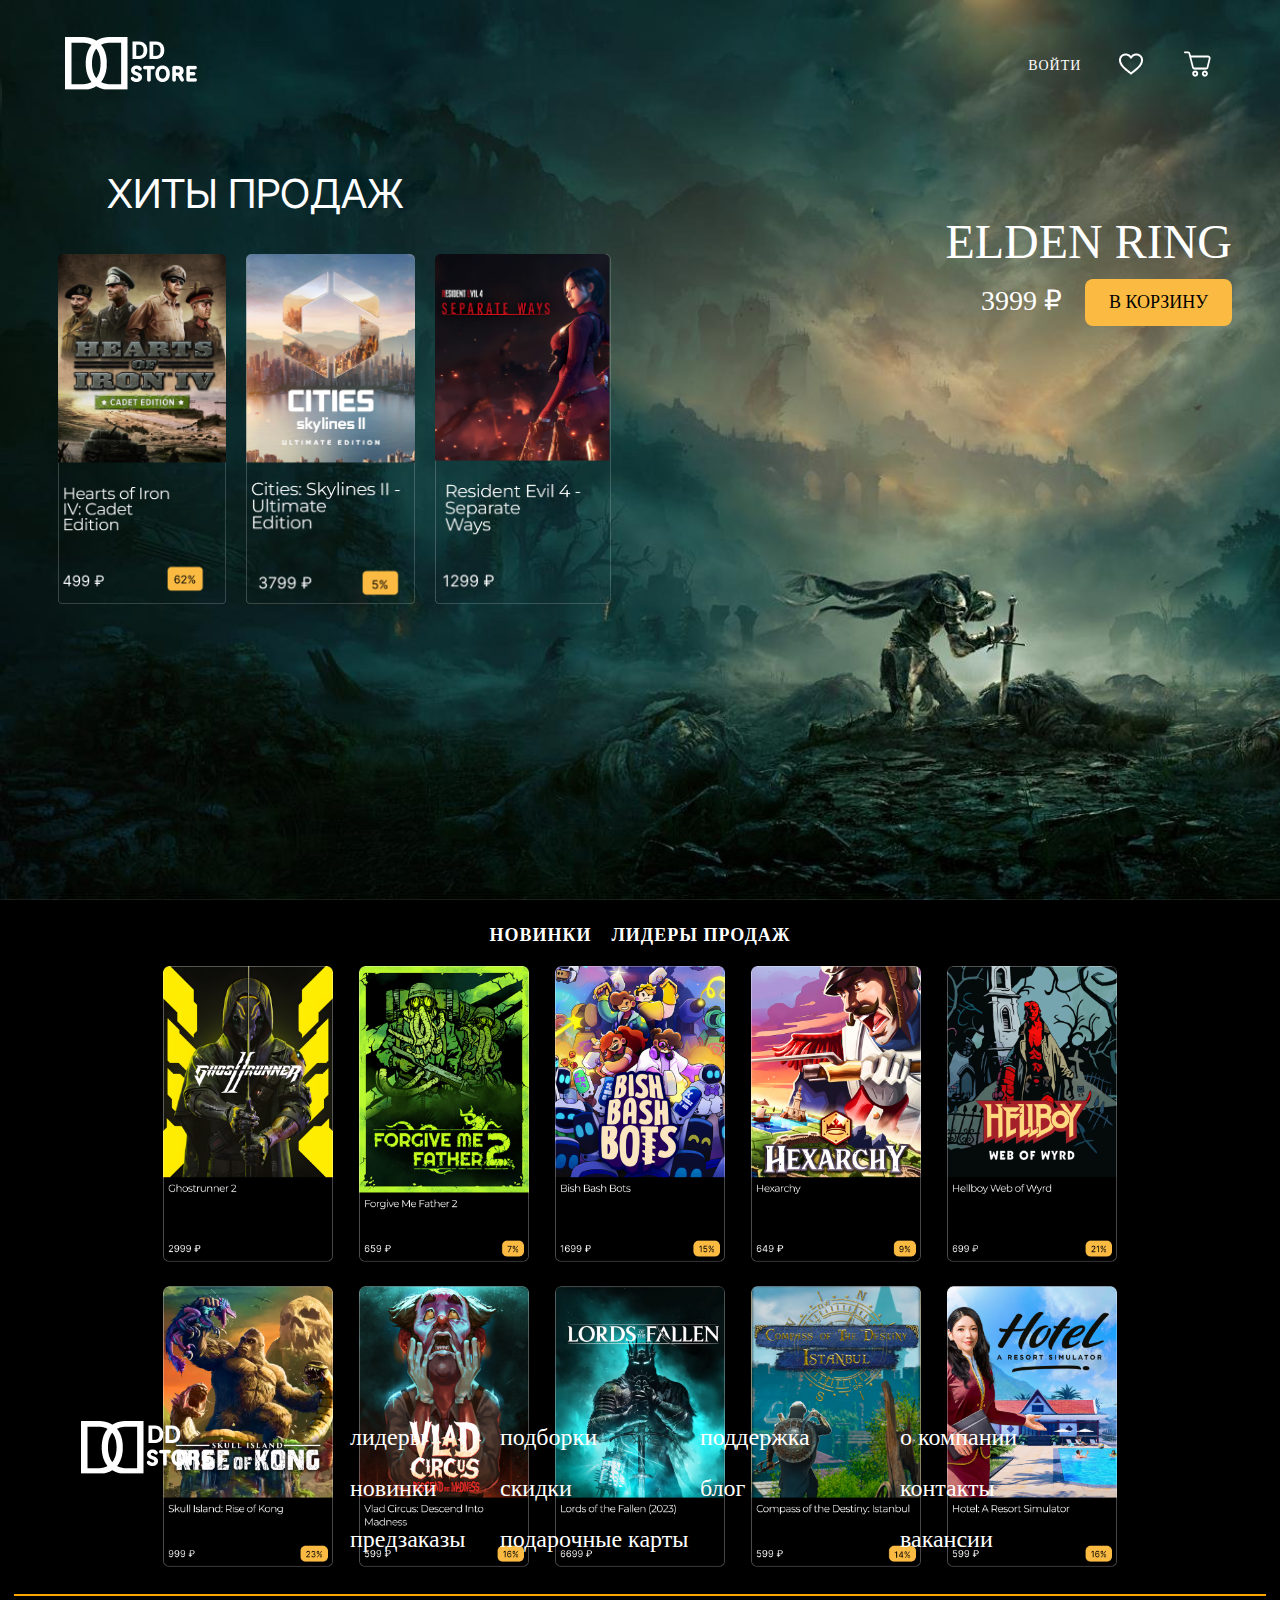
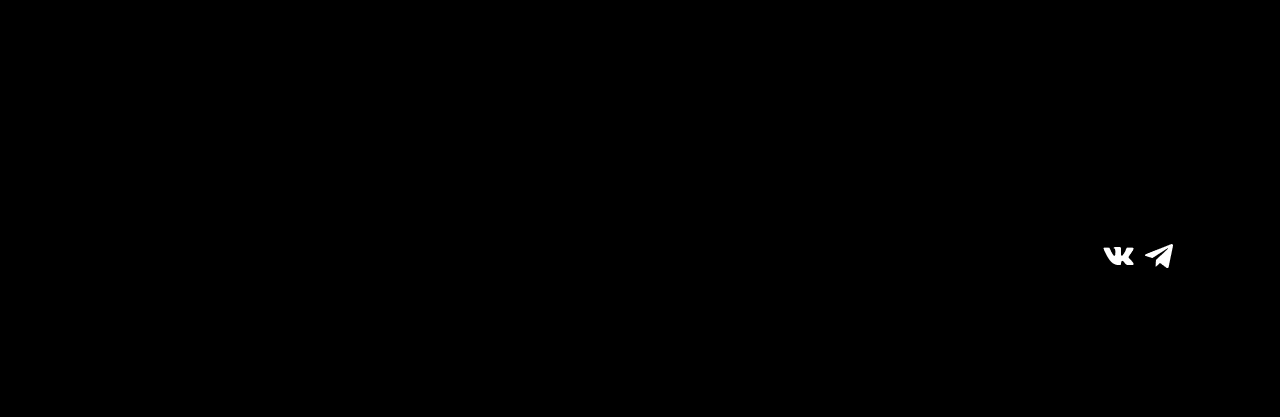
<file: index.html>
<!DOCTYPE html>
<html lang="en">
<head>
    <link rel="preconnect" href="https://fonts.googleapis.com">
    <link rel="preconnect" href="https://fonts.gstatic.com" crossorigin>
    <link href="https://fonts.googleapis.com/css2?family=Inter&display=swap" rel="stylesheet">
    <link rel="stylesheet" href="style.css">
    <meta charset="UTF-8">
    <meta name="viewport" content="width=device-width, initial-scale=1.0">
    <title>Document</title>
</head>
<body>   
    <div class="header">
        <div class="container">
            <div class="header-line">
                <div class="header-logo">
                    <img src="logo.png" alt="logo">
                </div>
                <!--<div class="katalog">
                    <a class="nav-item" href="@">Каталог игр</a>
                </div>-->

                <div class="enter">
                    <a class="nav-item" href="Enter.html">Войти</a>
                </div>

                <div class="like">
                    <a class="nav-item" href="#">
                        <img src="Serdce.png" alt="">
                    </a>
                </div>

                <div class="korzina">
                    <a class="nav-item" href="#">
                        <img src="Korzina.png" alt="">
                    </a>
                </div>
            </div>


            <div class="header-down">
                <div class="header-tittle">
                    Хиты продаж
                </div>

                <div class="fotos">
                    <img src="HOI.png" class="hoi" alt="">
                </div>

                <div class="fotos">
                    <img src="city.png" class="re4" alt="">
                </div>

                <div class="fotos">
                    <img src="re4.png" class="city" alt="">
                </div>

                <div class="header-subtittle">
                    Elden ring
                </div>

                <div class="header-btm">
                    <a href="#" class="header-buttom">В корзину</a>
                </div>

                <div class="cennic">
                    3999 ₽
                </div>
            </div>
        </div>
    </div>
    <div class="baza">
        <div class="container1">
            <div class="nazvanie">
                <div class="nazvanie1">
                    <a class="nav-item1" href="index — копия.html"><strong>новинки</strong></a> 
                </div>
                <div class="nazvanie2">
                    <a class="nav-item1" href="index — копия — копия.html"><strong>лидеры продаж</strong></a> 
                </div>
            </div>

            <div class="fotki-top">
                <div class="fotki1">
                    <img src="pic1.png" class="games" alt="">
                </div>
                <div class="fotki2">
                    <img src="pic2.png" class="games" alt="">
                </div>
                <div class="fotki3">
                    <img src="pic3.png" class="games" alt="">
                </div>
                <div class="fotki4">
                    <img src="pic4.png" class="games" alt="">
                </div>
                <div class="fotki5">
                    <img src="pic5.png" class="games" alt="">
                </div>
            </div>

            <div class="fotki-niz">
                <div class="fotki6">
                    <img src="pic6.png" class="games" alt="">
                </div>
                <div class="fotki7">
                    <img src="pic7.png" class="games" alt="">
                </div>
                <div class="fotki8">
                    <img src="pic8.png" class="games" alt="">
                </div>
                <div class="fotki9">
                    <img src="pic9.png" class="games" alt="">
                </div>
                <div class="fotki10">
                    <img src="pic10.png" class="games" alt="">
                </div>
            </div>
        </div>
        <div class="line">
            <hr color="orange" width="1250px" height="8px">
        </div>
    </div>

    <div class="konec">
        <div class="container2">
            <div class="niz-strochka">
                <div class="niz-logo">
                    <img src="logo.png" alt="logo">
                </div>
                <div class="slova">
                    <div class="slova1">
                        <p>лидеры</p> 
                        <p>новинки</p>
                        <p>предзаказы</p>
                    </div>
                    <div class="slova2">
                        <p>подборки</p> 
                        <p>скидки</p> 
                        <p>подарочные карты</p> 
                    </div>
                    <div class="slova3">
                        <p>поддержка</p> 
                        <p>блог</p>
                    </div>
                    <div class="slova4">
                        <p>о компании</p> 
                        <p>контакты</p> 
                        <p>вакансии</p>
                    </div>
                    <div class="slova5">
                        <p style="color: rgb(0, 0, 0);">djgdgjd</p>
                        <p style="color: rgb(0, 0, 0);">jdfdjf</p>
                        <p style="color: rgb(0, 0, 0);">djfdjnj</p>
                    </div>
                </div>
                <div class="ikonki">
                    <div class="vk">
                        <a class="soc" href="https://vk.com/id619014980"><img src="vk.png" class="vkk" alt="vk"></a>
                    </div>
                    <div class="telega">
                        <a class="soc" href="https://web.telegram.org/k/#@nbkmnwtf"><img src="telega.png" class="telegram" alt="tel"></a>
                    </div>
                </div>
            </div>
        </div>
    </div>
</body>
</html>
</file>
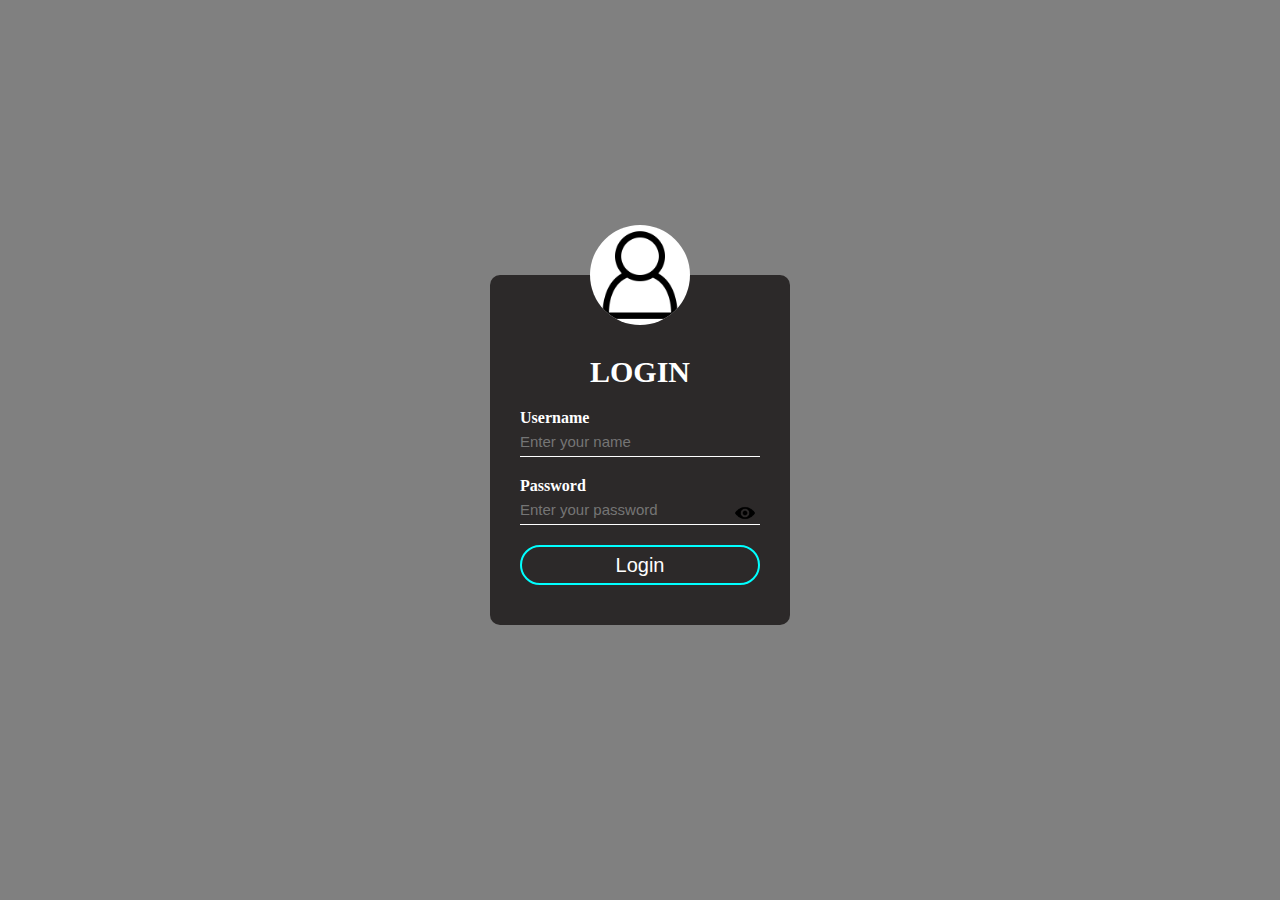
<file: Enter.html>
<!DOCTYPE html>
<html lang="en">
<head>
    <meta charset="UTF-8">
    <link rel="stylesheet" href="Enter.css">
    <meta name="viewport" content="width=device-width, initial-scale=1.0">
    <title>Document</title>
</head>
<body>
<div class="container">
    <div class="login">
        <img src="user.png" class="user">
        <h1>LOGIN</h1>

<form action="#">
    <label for="username"> 
        Username
    </label>
    <input type="text" id="username" placeholder="Enter your name">

    <label for="form-pass">
        Password
    </label>
    <input type="password" id="form-pass" class="form-pass" placeholder="Enter your password">

    <span class="pass-icon" id="pass-icon"><img src="eye.png" style="width: 20px; height: 20px;"></span>

    <input type="submit" value="Login">
</form>
    </div>
</div>

<script>
const inputPass = document. getElementById('form-pass');
const iconPass = document. getElementById('pass-icon');

iconPass.addEventListener('click', () => {
    if (inputPass.getAttribute('type') === "password") 
    {
        inputPass.setAttribute('type', 'text');
    } 
    else
    {
        inputPass.setAttribute('type', 'password')
    }
})


</script>



</body>
</html>
</file>
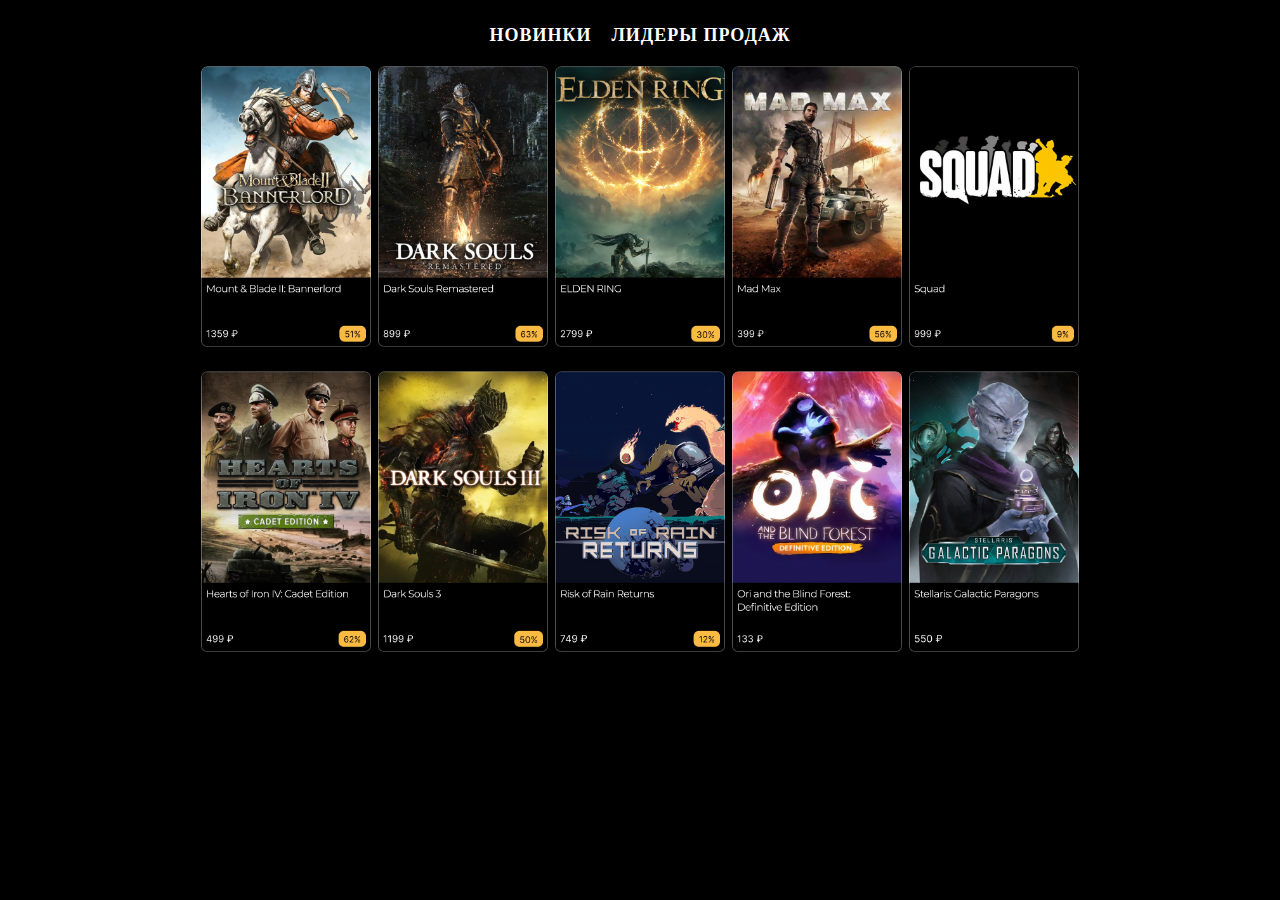
<file: index — копия — копия.html>
<!DOCTYPE html>
<html lang="en">
<head>
    <link rel="preconnect" href="https://fonts.googleapis.com">
    <link rel="preconnect" href="https://fonts.gstatic.com" crossorigin>
    <link href="https://fonts.googleapis.com/css2?family=Inter&display=swap" rel="stylesheet">
    <link rel="stylesheet" href="sales leader.css">
    <meta charset="UTF-8">
    <meta name="viewport" content="width=device-width, initial-scale=1.0">
    <title>Document</title>
</head>
<body>   
    <div class="baza">
        <div class="container1">
            <div class="nazvanie">
                <div class="nazvanie1">
                    <a class="nav-item1" href="index — копия.html"><strong>новинки</strong></a> 
                </div>
                <div class="nazvanie2">
                    <a class="nav-item1" href="index — копия — копия.html"><strong>лидеры продаж</strong></a> 
                </div>
            </div>
<div class="container">
<div class="fotki-top">
    <div class="fotki1">
        <img src="pic11.png" class="games" alt="">
    </div>
    <div class="fotki2">
        <img src="pic12.png" class="games" alt="">
    </div>
    <div class="fotki3">
        <img src="pic13.png" class="games" alt="">
    </div>
    <div class="fotki4">
        <img src="pic14.png" class="games" alt="">
    </div>
    <div class="fotki5">
        <img src="pic15.png" class="games" alt="">
    </div>
</div>

<div class="fotki-niz">
    <div class="fotki6">
        <img src="pic16.png" class="games" alt="">
    </div>
    <div class="fotki7">
        <img src="pic17.png" class="games" alt="">
    </div>
    <div class="fotki8">
        <img src="pic18.png" class="games" alt="">
    </div>
    <div class="fotki9">
        <img src="pic19.png" class="games" alt="">
    </div>
    <div class="fotki10">
        <img src="pic20.png" class="games" alt="">
    </div>
</div>
</body>
</html>
</file>
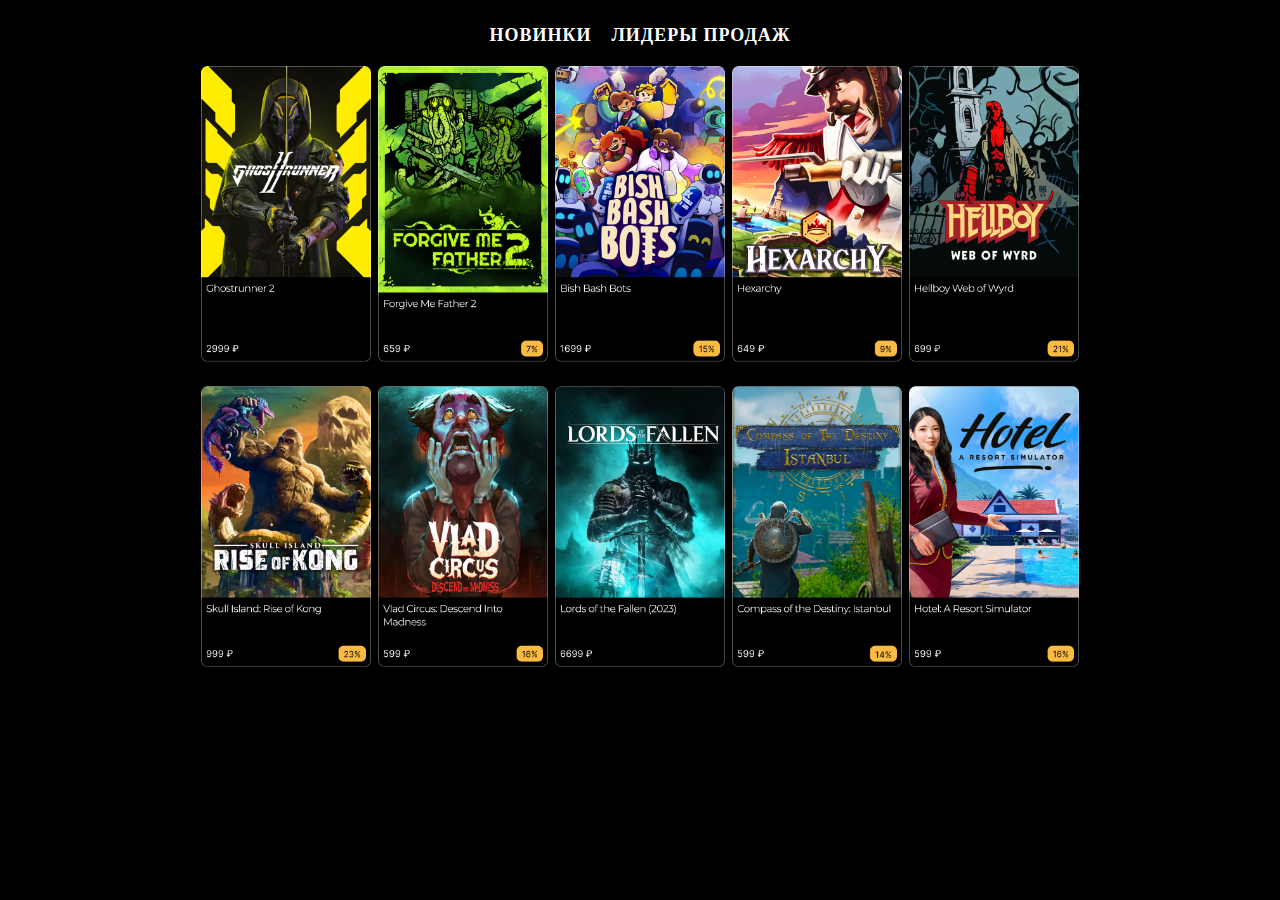
<file: index — копия.html>
<!DOCTYPE html>
<html lang="en">
<head>
    <link rel="preconnect" href="https://fonts.googleapis.com">
    <link rel="preconnect" href="https://fonts.gstatic.com" crossorigin>
    <link href="https://fonts.googleapis.com/css2?family=Inter&display=swap" rel="stylesheet">
    <link rel="stylesheet" href="style — копия.css">
    <meta charset="UTF-8">
    <meta name="viewport" content="width=device-width, initial-scale=1.0">
    <title>Document</title>
</head>
<body>   
    <div class="baza">
        <div class="container1">
            <div class="nazvanie">
                <div class="nazvanie1">
                    <a class="nav-item1" href="index — копия.html"><strong>новинки</strong></a> 
                </div>
                <div class="nazvanie2">
                    <a class="nav-item1" href="index — копия — копия.html"><strong>лидеры продаж</strong></a> 
                </div>
            </div>
<div class="container">
<div class="fotki-top">
    <div class="fotki1">
        <img src="pic1.png" class="games" alt="">
    </div>
    <div class="fotki2">
        <img src="pic2.png" class="games" alt="">
    </div>
    <div class="fotki3">
        <img src="pic3.png" class="games" alt="">
    </div>
    <div class="fotki4">
        <img src="pic4.png" class="games" alt="">
    </div>
    <div class="fotki5">
        <img src="pic5.png" class="games" alt="">
    </div>
</div>

<div class="fotki-niz">
    <div class="fotki6">
        <img src="pic6.png" class="games" alt="">
    </div>
    <div class="fotki7">
        <img src="pic7.png" class="games" alt="">
    </div>
    <div class="fotki8">
        <img src="pic8.png" class="games" alt="">
    </div>
    <div class="fotki9">
        <img src="pic9.png" class="games" alt="">
    </div>
    <div class="fotki10">
        <img src="pic10.png" class="games" alt="">
    </div>
</div>
</body>
</html>
</file>
<file: style.css>
body
{
    margin: 0px;
}
.container
{
    margin: 0px 48px;
}
.header
{
    background-image: url(fon1.jpg);
    height: 100vh;
    background-repeat: no-repeat;
    background-size: cover;
}
.header-line
{
    padding-top: 36px;
    display: flex;
    align-items: center;
    justify-content: space-around;
}
.nav-item
{
    color: #fff;
    text-decoration: none;
    font-weight: 400;
    font-size: 14px;
    letter-spacing: 1px;
    text-transform: uppercase;

    transition: color 0.3s linear;
}
.nav-item:hover
{
    color:red;
}
.enter
{
    padding-left: 800px;
}
.header-down
{
    position: relative;
}
.header-tittle
{
    color:#fff;
    font-family: 'Inter', sans-serif;
    text-transform: uppercase;
    font-size: 40px;
    font-weight: 400;

    text-align: center;
    position: absolute;
    left: 59px;
    padding-top: 75px;
}
.fotos
{
    display: flex;
    justify-content: center;
    padding-top: 150px;
    margin: 10px;

}
.hoi
{
    max-width: 350px; 
    max-height: 350px;
}

.city
{
    max-width: 350px; 
    max-height: 350px;
}
.re4
{
    max-width: 350px; 
    max-height: 350px;
}
.header-down
{
    display: flex;
    position: relative;
}
.header-subtittle
{
    display: flex;
    align-items: center;
    text-transform: uppercase;
    color: #fff;
    font-size: 48px;
    justify-content: flex-end;
    position: absolute;
    right: 0;
    padding-top: 120px;

}
.header-buttom
{
    background: #FBBB43;
    padding: 13px 24px;
    color: black;
    font-size: 18px;
    text-decoration: none;
    text-transform: uppercase;
    border-radius: 8px;
}
.header-buttom:hover
{
    background-color:#f0b240e3;
}
.header-btm
{
    display: flex;
    align-items: center;
    position: absolute;
    justify-content: flex-end;
    right: 0;
    padding-top: 185px;
}
.cennic
{
    color: #fff;
    display: flex;
    align-items: center;
    position: absolute;
    justify-content: flex-end;
    right: 170px;
    padding-top: 190px;
    font-size: 28px;
}

.baza
{
    background-color: black;
    height: 100vh;
    background-repeat: no-repeat;
    background-size: cover;
}
.container1
{
    padding-top: 25px;
    margin: 0px 150px;
}
.nazvanie
{
    display: flex;
    align-items: center;
    justify-content: center;
}
.nazvanie1
{
    margin-right: 20px;
}
.nav-item1
{
    color: #fff;
    text-decoration: none;
    font-weight: 400;
    font-size: 18px;
    letter-spacing: 1px;
    text-transform: uppercase;

    transition: color 0.3s linear;
}
.nav-item1:hover
{
    color:#f0b240e3;
}
.fotki-top
{
    display: flex;
    padding-top: 20px;
    justify-content: space-around;
}
.fotki-niz
{
    display: flex;
    justify-content: space-around;
    padding-top: 20px;
}
.games
{
    width: 170px;
    height: 295,8px;
}

.konec
{
    background-color: black;
    background-size: cover;
    padding-top: 40px;
}
.container2
{
    margin: 0px 48px;    
}
.niz-strochka
{
    display: flex;
    justify-content: space-around;
}
.slova
{
    color: white;
    align-items: center;
    display: flex;
    font-size: 24px;
}
.line
{
    padding-top: 15px;
}
.ikonki
{
    display: flex;
}
.telega
{
    position: absolute;
    right: 105px;
}
.slova1
{
    position: absolute;
    left: 350px;
    top: 1400px;
}
.slova2
{
    position: absolute;
    left: 500px;
    top: 1400px;
}
.slova3
{
    position: absolute;
    left: 700px;
    top: 1400px;
}
.slova4
{
    position: absolute;
    left: 900px;
    top: 1400px;
}
.sloca5
{
    color:black;
}
.niz-logo
{
    position: absolute;
    left: 80px;
    top: 1420px;
}
.vk
{
    position: absolute;
    right: 145px;
}
</file>
<file: Enter.css>
*
{
    margin: 0;
    padding: 0;
    box-sizing: border-box;
}
.container
{
    width: 100%;
    height: 100vh;
    background-color: grey;
    background-position: center;
    background-size: cover;
}
.user
{
    width: 100px;
    height: 100px;
    background: #fff;
    border-radius: 50%;
    position: absolute;
    top: -50px;
    left: calc(50% - 50px);
}
.login
{
    width: 300px;
    height: 350px;
    background: rgb(44, 41, 41);
    color: white;
    position: absolute;
    top: 50%;
    left: 50%;
    transform: translate(-50%, -50%);
    border-radius: 10px;
    padding: 80px 30px;
}
h1
{
    text-align: center;
    padding: 0 0 20px;
    font-size: 30px;
}
label
{
    font-weight: bold;
}
.login input
{
    width: 100%;
    margin-bottom: 20px;
}
.login input[type="text"], input[type="password"]
{
    border: none;
    outline: none;
    background: transparent;
    border-bottom: 1px solid white;
    color: #fff;
    height: 30px;
    font-size: 15px;
}
.login input[type="submit"]
{
    border: none;
    outline: none;
    height: 40px;
    border-radius: 25px;
    background-color: transparent;
    border: 2px solid aqua;
    color: #fff;
    font-size: 20px;
    transition: .5s;
}
.login input[type="submit"]:hover
{
    cursor: pointer;
    background-color: aquamarine;
    color: #000;
}
.pass-icon
{
    position: absolute;
    right: 35px;
    top:65%;
    cursor: pointer;
}
</file>
<file: sales leader.css>
body
{
    background-color: black;
    margin: 0px;
}
.container
{
    margin: 0px 48px;
}
.header
{
    background-image: url(fon1.jpg);
    height: 100vh;
    background-repeat: no-repeat;
    background-size: cover;
}
.header-line
{
    padding-top: 36px;
    display: flex;
    align-items: center;
    justify-content:space-around;
}
.nav-item
{
    color: #fff;
    text-decoration: none;
    font-weight: 400;
    font-size: 14px;
    letter-spacing: 1px;
    text-transform: uppercase;

    transition: color 0.3s linear;
}
.nav-item:hover
{
    color:red;
}
.enter
{
    padding-left: 800px;
}
.header-down
{
    position: relative;
}
.header-tittle
{
    color:#fff;
    font-family: 'Inter', sans-serif;
    text-transform: uppercase;
    font-size: 40px;
    font-weight: 400;

    text-align: center;
    position: absolute;
    left: 59px;
    padding-top: 30px;
}
.fotos
{
    display: flex;
    justify-content: center;
    padding-top: 150px;
    margin: 10px;

}
.hoi
{
    max-width: 350px; 
    max-height: 350px;
}

.city
{
    max-width: 350px; 
    max-height: 350px;
}
.re4
{
    max-width: 350px; 
    max-height: 350px;
}
.header-down
{
    display: flex;
    position: relative;
}
.header-subtittle
{
    display: flex;
    align-items: center;
    text-transform: uppercase;
    color: #fff;
    font-size: 48px;
    justify-content: flex-end;
    position: absolute;
    right: 0;
    padding-top: 120px;

}
.header-buttom
{
    background: #FBBB43;
    padding: 13px 24px;
    color: black;
    font-size: 18px;
    text-decoration: none;
    text-transform: uppercase;
    border-radius: 8px;
}
.header-buttom:hover
{
    background-color:#f0b240e3;
}
.header-btm
{
    display: flex;
    align-items: center;
    position: absolute;
    justify-content: flex-end;
    right: 0;
    padding-top: 185px;
}
.cennic
{
    color: #fff;
    display: flex;
    align-items: center;
    position: absolute;
    justify-content: flex-end;
    right: 170px;
    padding-top: 190px;
    font-size: 28px;
}

.baza
{
    background-color: black;
    height: 100vh;
    background-repeat: no-repeat;
    background-size: cover;
}
.container1
{
    padding-top: 25px;
    margin: 0px 150px;
}
.nazvanie
{
    display: flex;
    align-items: center;
    justify-content: center;
}
.nazvanie1
{
    margin-right: 20px;
}
.nav-item1
{
    color: #fff;
    text-decoration: none;
    font-weight: 400;
    font-size: 18px;
    letter-spacing: 1px;
    text-transform: uppercase;

    transition: color 0.3s linear;
}
.nav-item1:hover
{
    color:#f0b240e3;
}
.fotki-top
{
    display: flex;
    padding-top: 20px;
    justify-content: space-around;
}
.fotki-niz
{
    display: flex;
    justify-content: space-around;
    padding-top: 20px;
}
.games
{
    width: 170px;
    height: 295,8px;
}

.konec
{
    background-color: black;
    background-size: cover;
    padding-top: 40px;
}
.container2
{
    margin: 0px 48px;    
}
.niz-strochka
{
    display: flex;
    justify-content: space-around;
}
.slova
{
    color: white;
    align-items: center;
    display: flex;
    font-size: 20px;
}
.line
{
    padding-top: 15px;
}
.ikonki
{
    display: flex;
}
</file>
<file: style — копия.css>
body
{
    background-color: black;
    margin: 0px;
}
.container
{
    margin: 0px 48px;
}
.header
{
    background-image: url(fon1.jpg);
    height: 100vh;
    background-repeat: no-repeat;
    background-size: cover;
}
.header-line
{
    padding-top: 36px;
    display: flex;
    align-items: center;
    justify-content: space-around;
}
.nav-item
{
    color: #fff;
    text-decoration: none;
    font-weight: 400;
    font-size: 14px;
    letter-spacing: 1px;
    text-transform: uppercase;

    transition: color 0.3s linear;
}
.nav-item:hover
{
    color:red;
}
.enter
{
    padding-left: 800px;
}
.header-down
{
    position: relative;
}
.header-tittle
{
    color:#fff;
    font-family: 'Inter', sans-serif;
    text-transform: uppercase;
    font-size: 40px;
    font-weight: 400;

    text-align: center;
    position: absolute;
    left: 59px;
    padding-top: 30px;
}
.fotos
{
    display: flex;
    justify-content: center;
    padding-top: 150px;
    margin: 10px;

}
.hoi
{
    max-width: 350px; 
    max-height: 350px;
}

.city
{
    max-width: 350px; 
    max-height: 350px;
}
.re4
{
    max-width: 350px; 
    max-height: 350px;
}
.header-down
{
    display: flex;
    position: relative;
}
.header-subtittle
{
    display: flex;
    align-items: center;
    text-transform: uppercase;
    color: #fff;
    font-size: 48px;
    justify-content: flex-end;
    position: absolute;
    right: 0;
    padding-top: 120px;

}
.header-buttom
{
    background: #FBBB43;
    padding: 13px 24px;
    color: black;
    font-size: 18px;
    text-decoration: none;
    text-transform: uppercase;
    border-radius: 8px;
}
.header-buttom:hover
{
    background-color:#f0b240e3;
}
.header-btm
{
    display: flex;
    align-items: center;
    position: absolute;
    justify-content: flex-end;
    right: 0;
    padding-top: 185px;
}
.cennic
{
    color: #fff;
    display: flex;
    align-items: center;
    position: absolute;
    justify-content: flex-end;
    right: 170px;
    padding-top: 190px;
    font-size: 28px;
}

.baza
{
    background-color: black;
    height: 100vh;
    background-repeat: no-repeat;
    background-size: cover;
}
.container1
{
    padding-top: 25px;
    margin: 0px 150px;
}
.nazvanie
{
    display: flex;
    align-items: center;
    justify-content: center;
}
.nazvanie1
{
    margin-right: 20px;
}
.nav-item1
{
    color: #fff;
    text-decoration: none;
    font-weight: 400;
    font-size: 18px;
    letter-spacing: 1px;
    text-transform: uppercase;

    transition: color 0.3s linear;
}
.nav-item1:hover
{
    color:#f0b240e3;
}
.fotki-top
{
    display: flex;
    padding-top: 20px;
    justify-content: space-around;
}
.fotki-niz
{
    display: flex;
    justify-content: space-around;
    padding-top: 20px;
}
.games
{
    width: 170px;
    height: 295,8px;
}

.konec
{
    background-color: black;
    background-size: cover;
    padding-top: 40px;
}
.container2
{
    margin: 0px 48px;    
}
.niz-strochka
{
    display: flex;
    justify-content: space-around;
}
.slova
{
    color: white;
    align-items: center;
    display: flex;
    font-size: 20px;
}
.line
{
    padding-top: 15px;
}
.ikonki
{
    display: flex;
}
</file>
